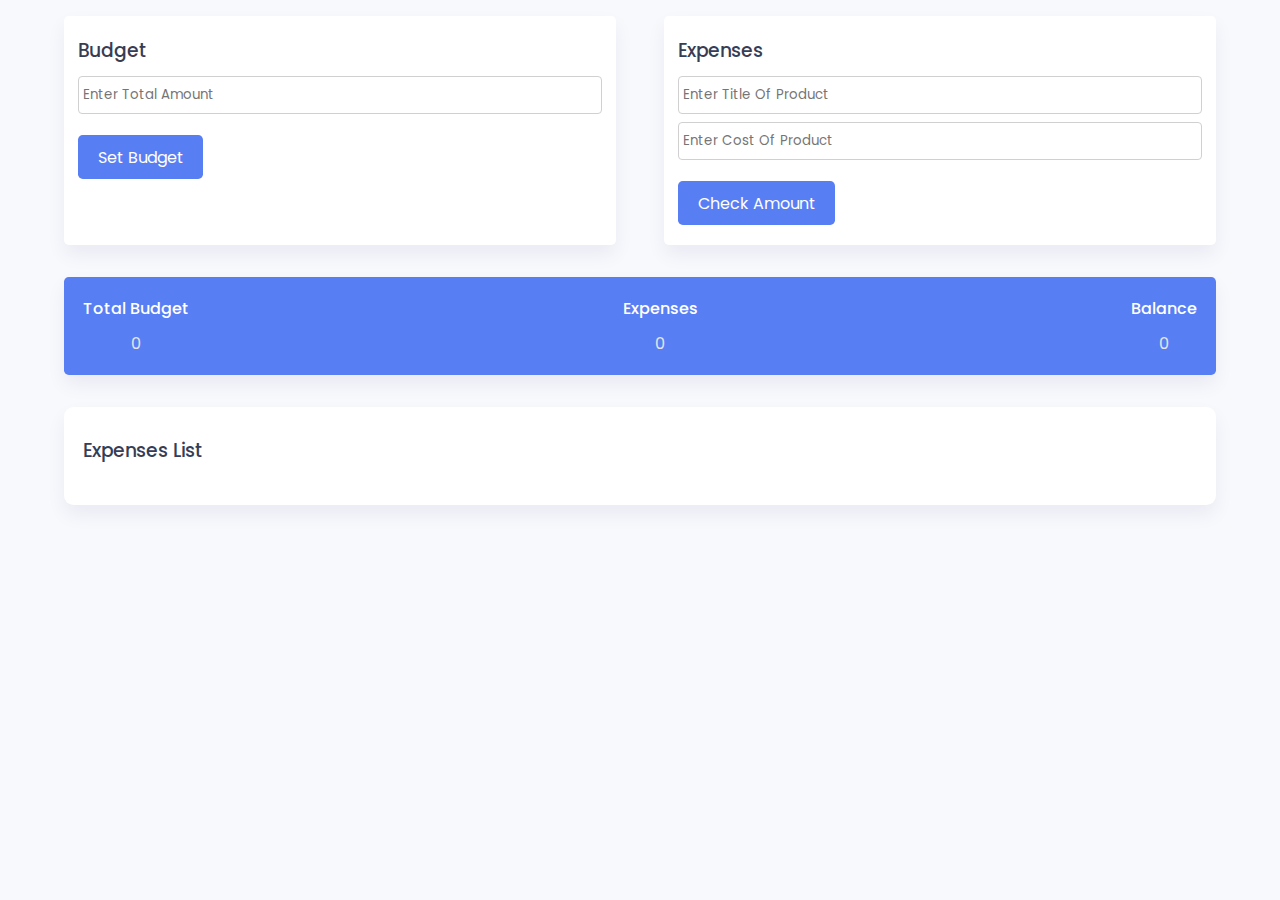
<file: JS-Budget App/index.html>
<!DOCTYPE html>
<html lang="en">
  <head>
    <meta charset="UTF-8" />
    <meta http-equiv="X-UA-Compatible" content="IE=edge" />
    <meta name="viewport" content="width=device-width, initial-scale=1.0" />
    <link
      rel="stylesheet"
      href="https://cdnjs.cloudflare.com/ajax/libs/font-awesome/6.3.0/css/all.min.css"
    />
    <link rel="stylesheet" href="style.css" />
    <title>Day #18 - Budget App | AsmrProg</title>
  </head>

  <body>
    <div class="wrapper">
      <div class="container">
        <div class="sub-container">
          <div class="total-amount-container">
            <h3>Budget</h3>
            <p class="hide error" id="budget-error">
              Value cannot be empty or negative
            </p>
            <input
              type="number"
              id="total-amount"
              placeholder="Enter Total Amount"
            />
            <button class="submit" id="total-amount-button">Set Budget</button>
          </div>

          <div class="user-amount-container">
            <h3>Expenses</h3>
            <p class="hide error" id="product-title-error">
              Values cannot be empty
            </p>
            <input
              type="text"
              class="product-title"
              id="product-title"
              placeholder="Enter Title Of Product"
            />
            <input
              type="number"
              id="user-amount"
              placeholder="Enter Cost Of Product"
            />
            <button class="submit" id="check-amount">Check Amount</button>
          </div>
        </div>

        <div class="output-container flex-space">
          <div>
            <p>Total Budget</p>
            <span id="amount"> 0 </span>
          </div>
          <div>
            <p>Expenses</p>
            <span id="expenditure-value"> 0 </span>
          </div>
          <div>
            <p>Balance</p>
            <span id="balance-amount"> 0 </span>
          </div>
        </div>
      </div>

      <div class="list">
        <h3>Expenses List</h3>
        <div class="list-container" id="list"></div>
      </div>
    </div>

    <script src="main.js"></script>
  </body>
</html>
</file>
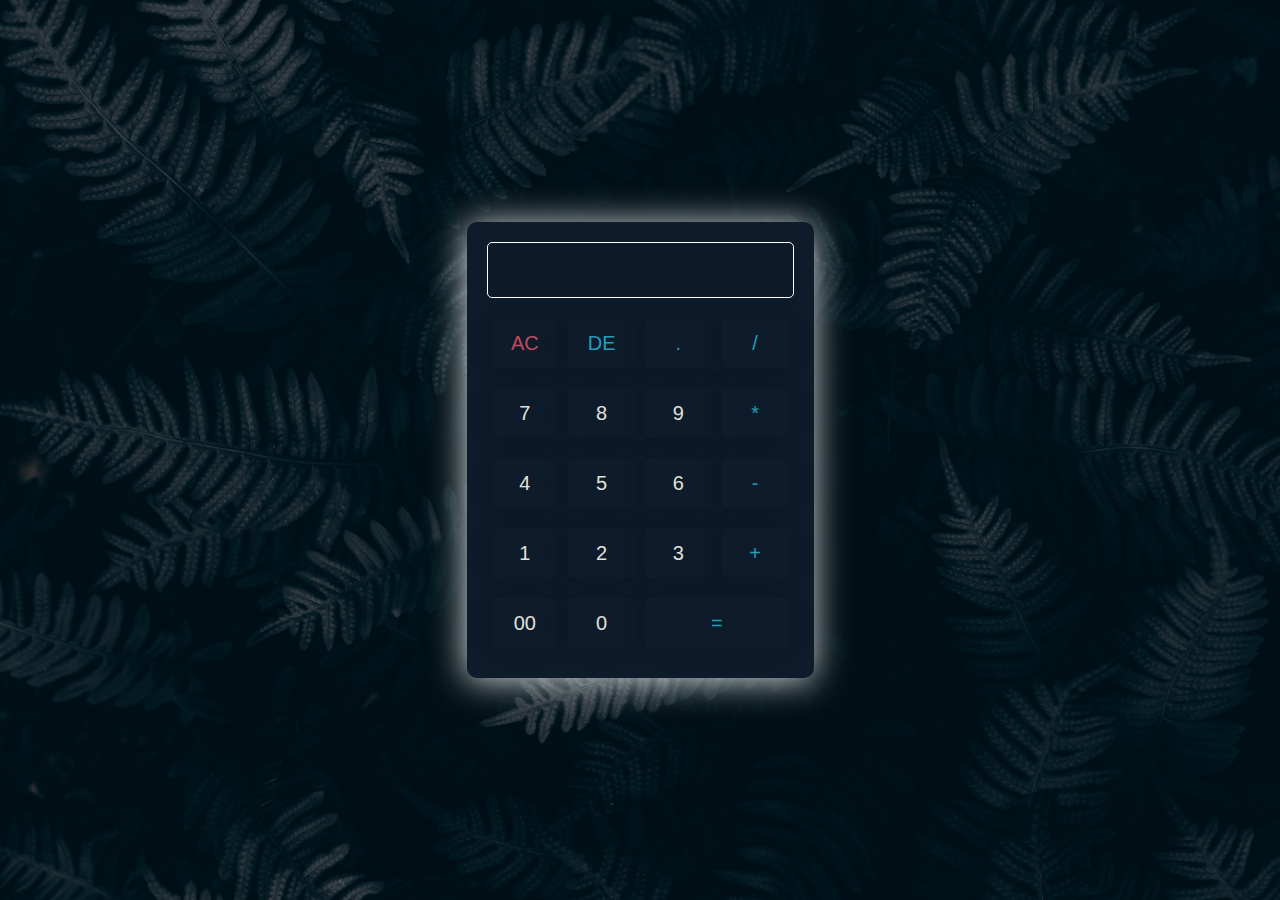
<file: JS-Calculator/index.html>
<!DOCTYPE html>
<html lang="en">
  <head>
    <meta charset="UTF-8" />
    <meta http-equiv="X-UA-Compatible" content="IE=edge" />
    <meta name="viewport" content="width=device-width, initial-scale=1.0" />
    <title>Javascript Calculator</title>
    <link rel="stylesheet" href="style.css" />
    <script src="app.js" defer></script>
  </head>
  <body>
    <div id="calculator">
      <input type="text" id="display" disabled />
      <br />
      <button id="ac" class="operator">AC</button>
      <button id="de" class="operator">DE</button>
      <button id="." class="operator">.</button>
      <button id="/" class="operator">/</button>
      <br />
      <button id="7">7</button>
      <button id="8">8</button>
      <button id="9">9</button>
      <button id="*" class="operator">*</button>
      <br />
      <button id="4">4</button>
      <button id="5">5</button>
      <button id="6">6</button>
      <button id="-" class="operator">-</button>
      <br />
      <button id="1">1</button>
      <button id="2">2</button>
      <button id="3">3</button>
      <button id="+" class="operator">+</button>
      <br />

      <button id="00">00</button>
      <button id="0">0</button>
      <button id="=" class="equal operator">=</button>
      <br />
    </div>
  </body>
</html>
</file>
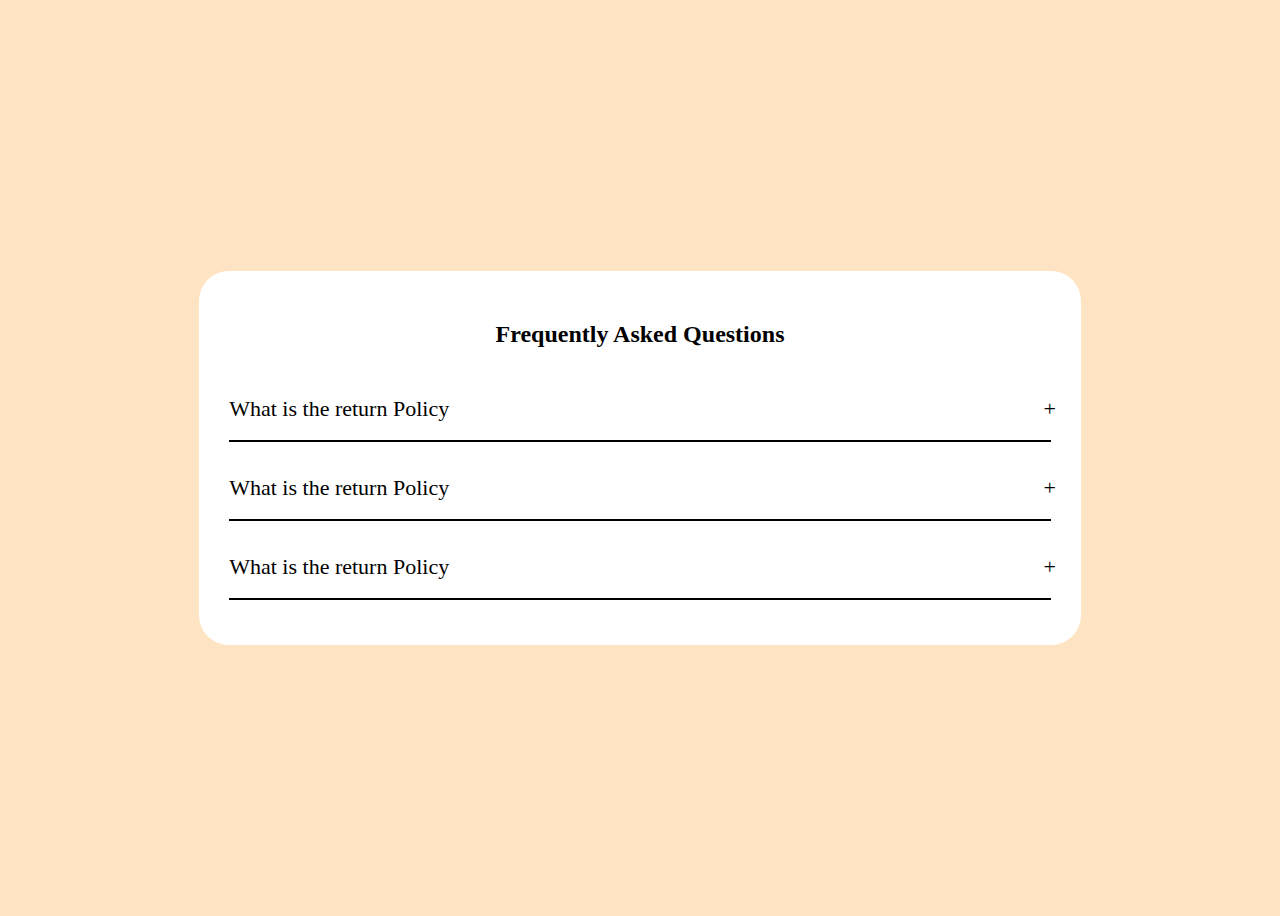
<file: JS-Frequently asked q/index.html>
<!DOCTYPE html>
<html lang="en">
  <head>
    <meta charset="UTF-8" />
    <meta http-equiv="X-UA-Compatible" content="IE=edge" />
    <meta name="viewport" content="width=device-width, initial-scale=1.0" />
    <link rel="stylesheet" href="style.css" />
    <title>Document</title>
  </head>
  <body>
    <div class="accordion">
      <h2 class="accordion-title">Frequently Asked Questions</h2>

      <div class="content-container">
        <div class="question">What is the return Policy</div>
        <div class="answer">
          Lorem ipsum dolor sit amet consectetur, adipisicing elit. Ratione, ea
          animi! Enim, quisquam odit? Veniam qui cupiditate ullam sequi.
          Corrupti at fugit ipsum? Id aperiam, nihil animi quod ex quibusdam.
        </div>
      </div>
      <div class="content-container">
        <div class="question">What is the return Policy</div>
        <div class="answer">
          Lorem ipsum dolor sit amet consectetur, adipisicing elit. Ratione, ea
          animi! Enim, quisquam odit? Veniam qui cupiditate ullam sequi.
          Corrupti at fugit ipsum? Id aperiam, nihil animi quod ex quibusdam.
        </div>
      </div>
      <div class="content-container">
        <div class="question">What is the return Policy</div>
        <div class="answer">
          Lorem ipsum dolor sit amet consectetur, adipisicing elit. Ratione, ea
          animi! Enim, quisquam odit? Veniam qui cupiditate ullam sequi.
          Corrupti at fugit ipsum? Id aperiam, nihil animi quod ex quibusdam.
        </div>
      </div>
    </div>
    <script src="main.js"></script>
  </body>
</html>
</file>
<file: JS-Budget App/style.css>
@import url('https://fonts.googleapis.com/css2?family=Poppins:wght@300;400;500;600;700&display=swap');

* {
    padding: 0;
    margin: 0;
    box-sizing: border-box;
    font-family: 'Poppins', sans-serif;
}

body {
    background-color: #f7f9fd;
}

.wrapper {
    width: 90%;
    font-size: 16px;
    max-width: 43.753m;
    margin: 1em auto;
}

.container {
    width: 100%;
}

.sub-container {
    width: 100%;
    display: grid;
    grid-template-columns: 1fr 1fr;
    gap: 3em;
}

.flex {
    display: flex;
    align-items: center;
}

.flex-space {
    display: flex;
    justify-content: space-between;
    align-items: center;
}

.wrapper h3 {
    color: #363d55;
    font-weight: 500;
    margin-bottom: 0.6em;
}

.container input {
    display: block;
    width: 100%;
    padding: 0.6em 0.3em;
    border: 1px solid #d0d0d0;
    border-radius: 0.3em;
    color: #414a67;
    outline: none;
    font-weight: 400;
    margin-bottom: 0.6em;
}

.container input:focus {
    border-color: #587ef4;
}

.total-amount-container,
.user-amount-container {
    background: #fff;
    padding: 1.25em 0.9em;
    border-radius: 0.3em;
    box-shadow: 0 0.6em 1.2em rgba(28, 0, 80, 0.06);
}

.output-container {
    background-color: #587ef4;
    color: #fff;
    border-radius: 0.3em;
    box-shadow: 0 0.6em 1.2em rgba(28, 0, 80, 0.06);
    margin: 2em 0;
    padding: 1.2em;
}

.output-container p {
    font-weight: 500;
    margin-bottom: 0.6em;
}

.output-container span {
    display: block;
    text-align: center;
    font-weight: 400;
    color: #e5e5e5;
}

.submit {
    font-size: 1em;
    margin-top: 0.8em;
    background-color: #587ef4;
    border: none;
    outline: none;
    color: #fff;
    padding: 0.6em 1.2em;
    border-radius: 0.3em;
    cursor: pointer;
}

.list {
    background-color: #fff;
    padding: 1.8em 1.2em;
    box-shadow: 0 0.6em 1.2em rgba(28, 0, 80, 0.06);
    border-radius: 0.6em;
}

.sublist-content {
    width: 100%;
    border-left: 0.3em solid #587ef4;
    margin-bottom: 0.6em;
    padding: 0.5em 1em;
    display: grid;
    grid-template-columns: 3fr 2fr 1fr 1fr;
}

.product {
    font-weight: 500;
    color: #363d55;
}

.amount {
    color: #414a67;
    margin-left: 20%;
}

.icons-container {
    width: 5em;
    margin: 1.2em;
    align-items: center;
}

.product-title {
    margin-bottom: 1em;
}

.hide {
    display: none;
}

.error {
    color: #ff465a;
}

.edit {
    margin-left: auto;
}

.edit,
.delete {
    background: transparent;
    cursor: pointer;
    margin-right: 1.5em;
    border: none;
    color: #587ef4;
}

@media screen and (max-width: 600px) {
    .wrapper {
        font-size: 14px;
    }

    .sub-container {
        grid-template-columns: 1fr;
        gap: 1em;
    }
}
</file>
<file: JS-Calculator/style.css>
body {
  text-align: center;
  margin: 0;
  background-image: url(assets/pexels-elijah-o\'donnell-3473569.jpg);
  background-position: center;
  background-repeat: no-repeat;
  background-size: cover;
  display: flex;
  align-items: center;
  justify-content: center;
  height: 100vh;
}

#calculator {
  max-width: 360px;
  background-color: #0d1b2a;
  border-radius: 10px;
  padding: 20px;
  box-shadow: -1px 2px 35px 0px rgba(255, 255, 255, 0.85);
  -webkit-box-shadow: -1px 2px 35px 0px rgba(255, 255, 255, 0.85);
  -moz-box-shadow: -1px 2px 35px 0px rgba(255, 255, 255, 0.85);
}

#display {
  width: 100%;
  height: 56px;
  font-size: 20px;
  text-align: right;
  margin-bottom: 10px;
  padding: 20px;
  border-radius: 5px;
  color: #e0e1dd;
  background-color: rgba(13, 27, 42, 0.3);
  border: 1px solid #fff;
  box-sizing: border-box;
}

.operator {
  color: #219ebc;
}

#ac {
  color: #bf4d5d;
}

.equal {
  width: calc(50% - 10px);
}

button {
  width: calc(25% - 10px);
  height: 50px;
  font-size: 20px;
  margin: 10px 5px;
  border: none;
  border-radius: 5px;
  float: left;
  background-color: rgb(13, 27, 42);
  color: #e0e1dd;
  -webkit-box-shadow: -1px 1px 30px -5px rgba(0, 0, 0, 0.2);
  -moz-box-shadow: -1px 1px 30px -5px rgba(0, 0, 0, 0.2);
  box-shadow: -1px 1px 30px -5px rgba(0, 0, 0, 0.2);
}

button:hover {
  cursor: pointer;
}

button:active {
  transform: scale(1.05);
  box-shadow: 0 2px 4px 1px rgba(0, 0, 0, 0.19),
    0 1.5px 1.5px rgba(0, 0, 0, 0.23);
}
</file>
<file: JS-Frequently asked q/style.css>
body {
  background-color: bisque;
  height: 100vh;
  display: flex;
  justify-content: center;
  align-items: center;
}

.accordion {
  width: 65%;
  background-color: white;
  padding: 30px;
  border-radius: 30px;
}

.accordion .accordion-title {
  margin-bottom: 30px;
  text-align: center;
}

.question {
  padding: 18px 0px;
  font-size: 22px;
  cursor: pointer;
  border-bottom: 2px solid black;

  position: relative;
}

.accordion .content-container .question::after {
  content: "+";

  position: absolute;
  right: -5px;
}

.accordion .content-container .answer {
  padding-top: 15px;
  font-size: 22px;
  line-height: 1.5;
  width: 100%;

  height: 0px;
  overflow: hidden;
  transition: 0.5s;
}

.accordion .content-container.active .answer {
  height: 150px;
}

.accordion .content-container.active .question {
  font-size: 18px;
  transition: 0.5s;
}

.accordion .content-container.active .question::after {
  content: "-";
  font-size: 30px;
  transition: 0.5s;
}
</file>
